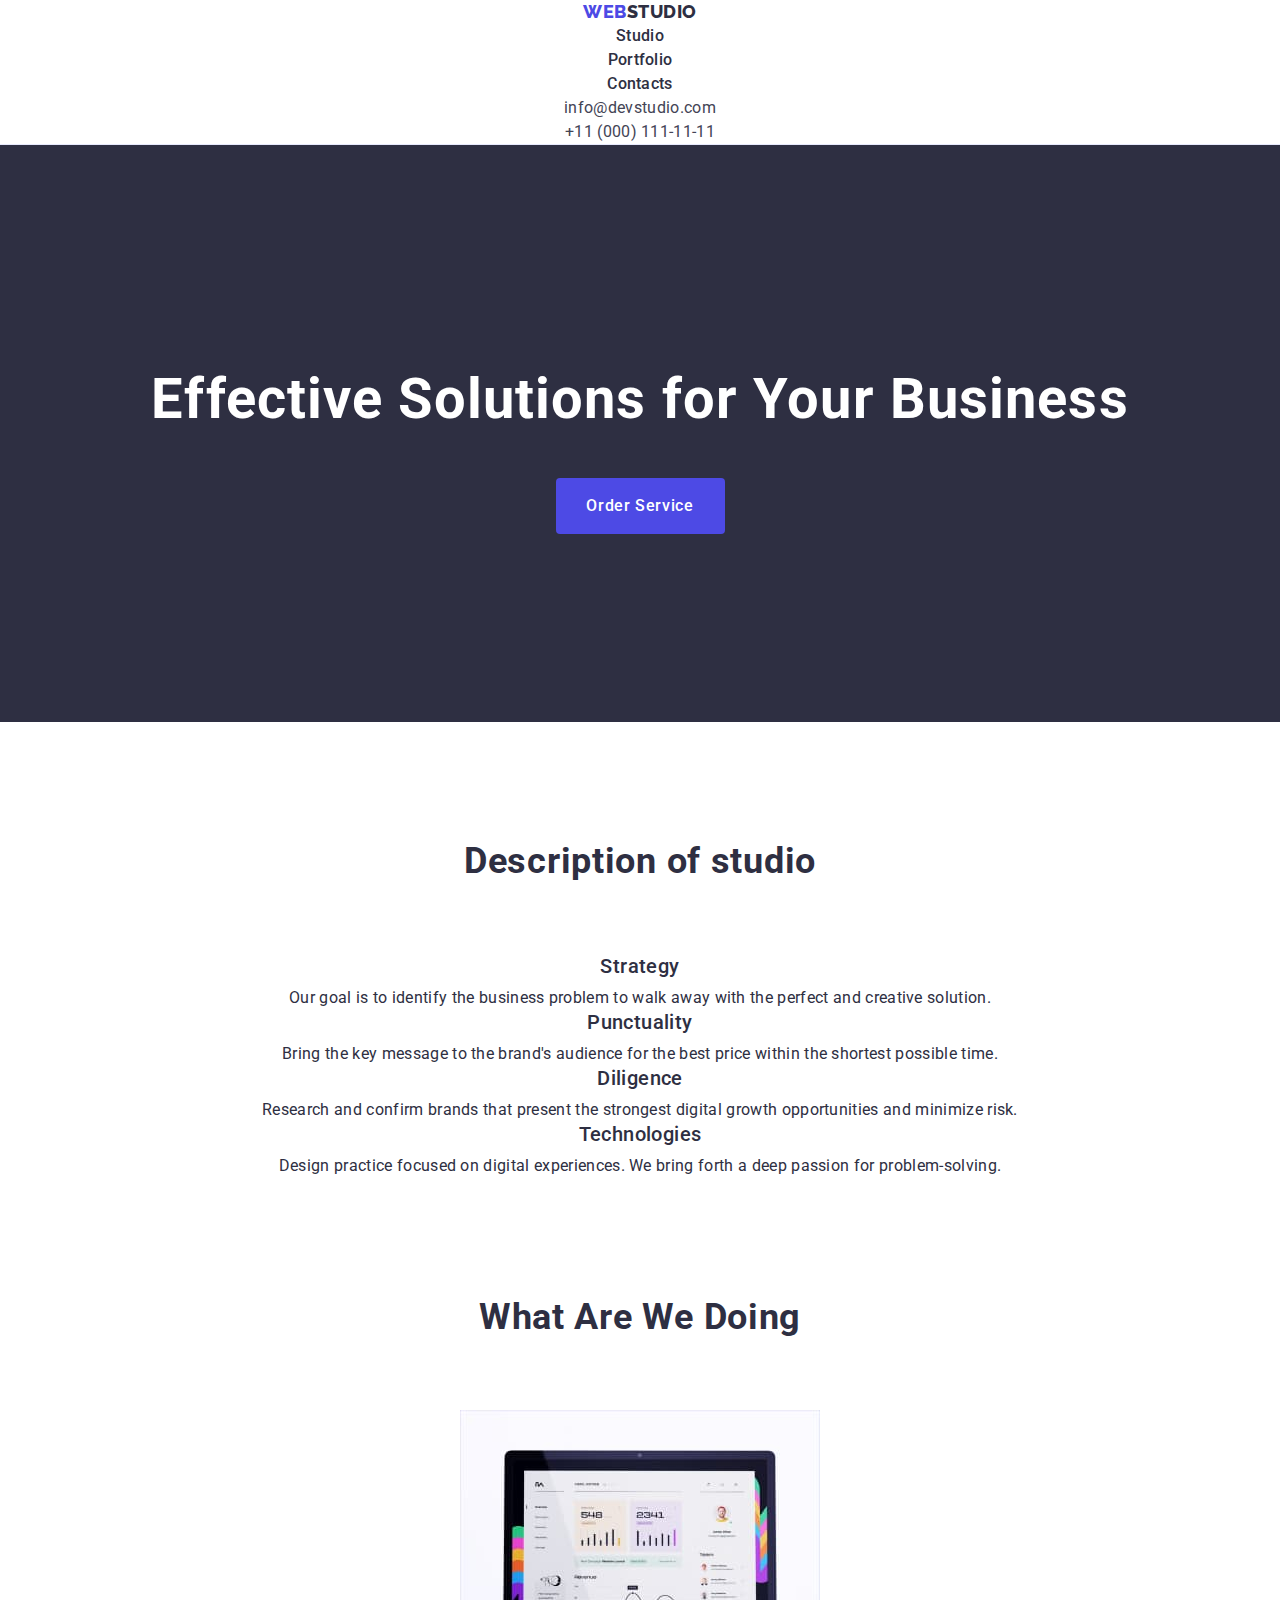
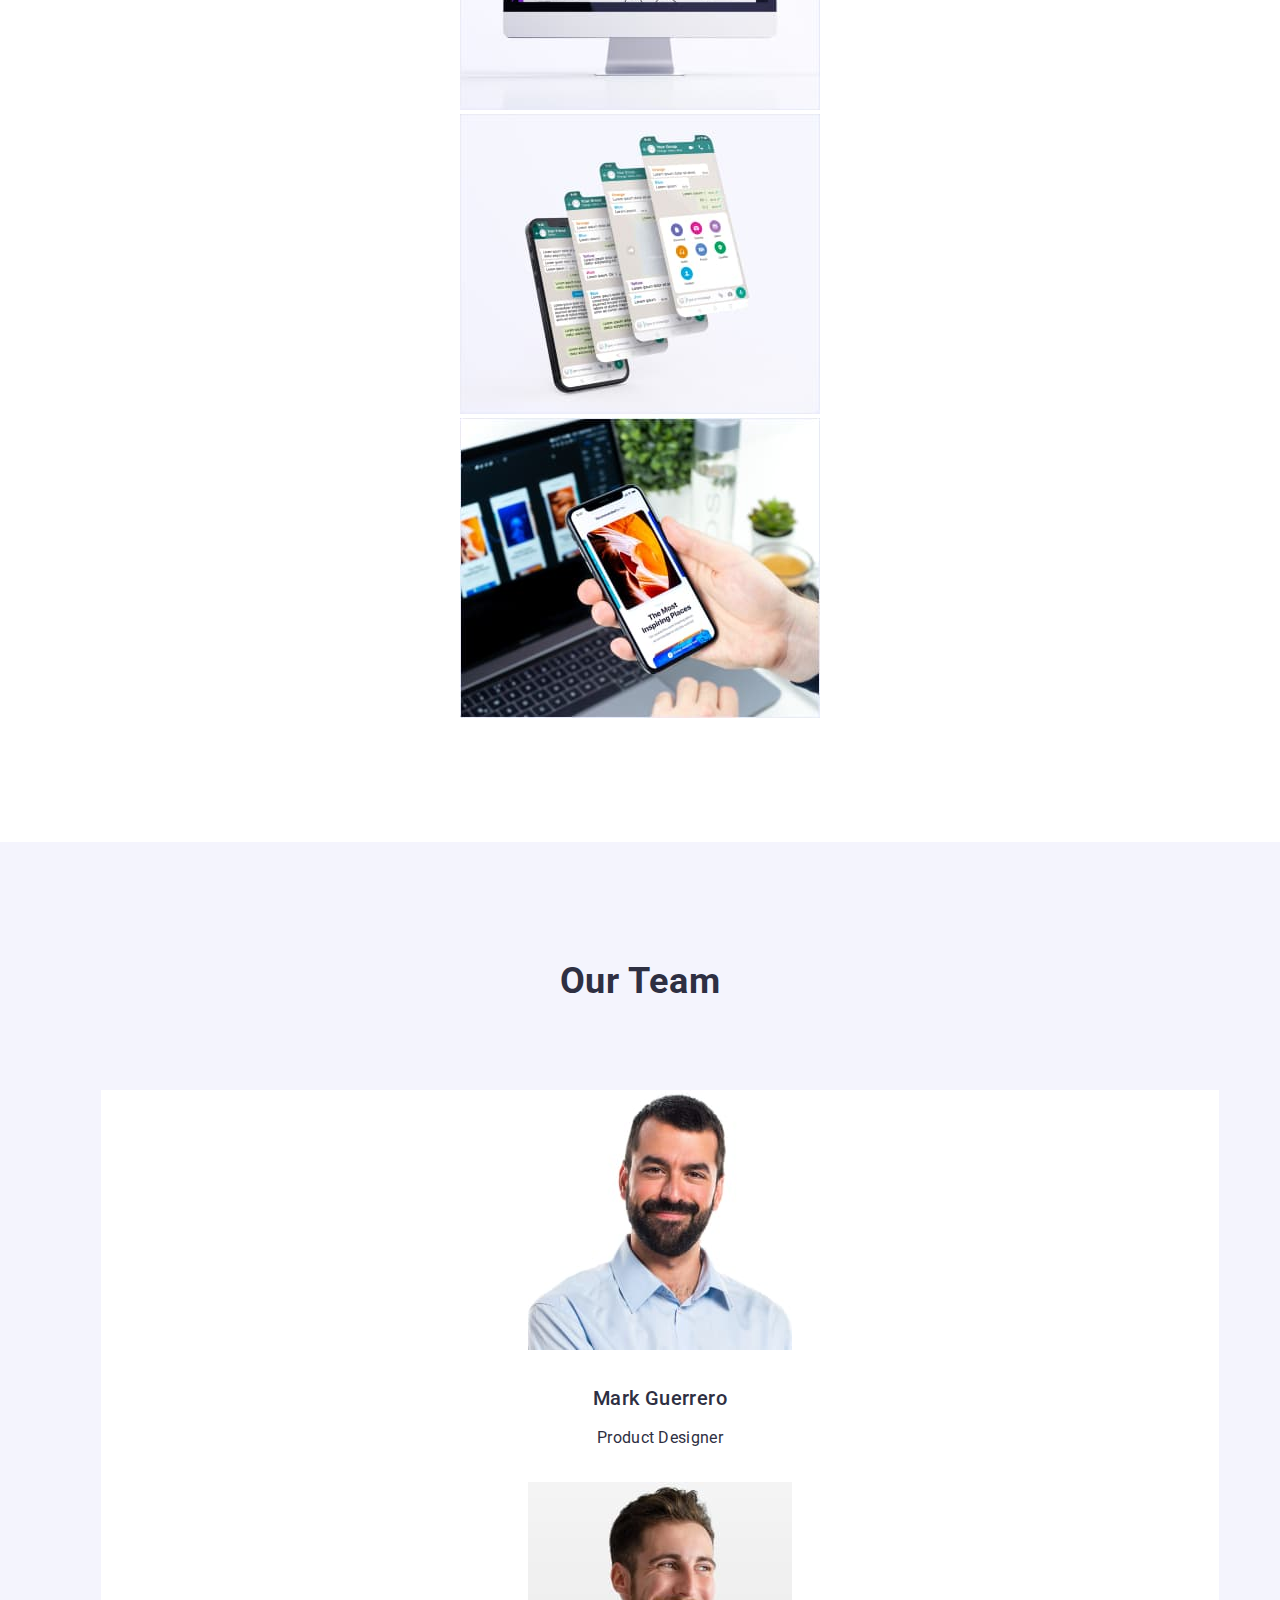
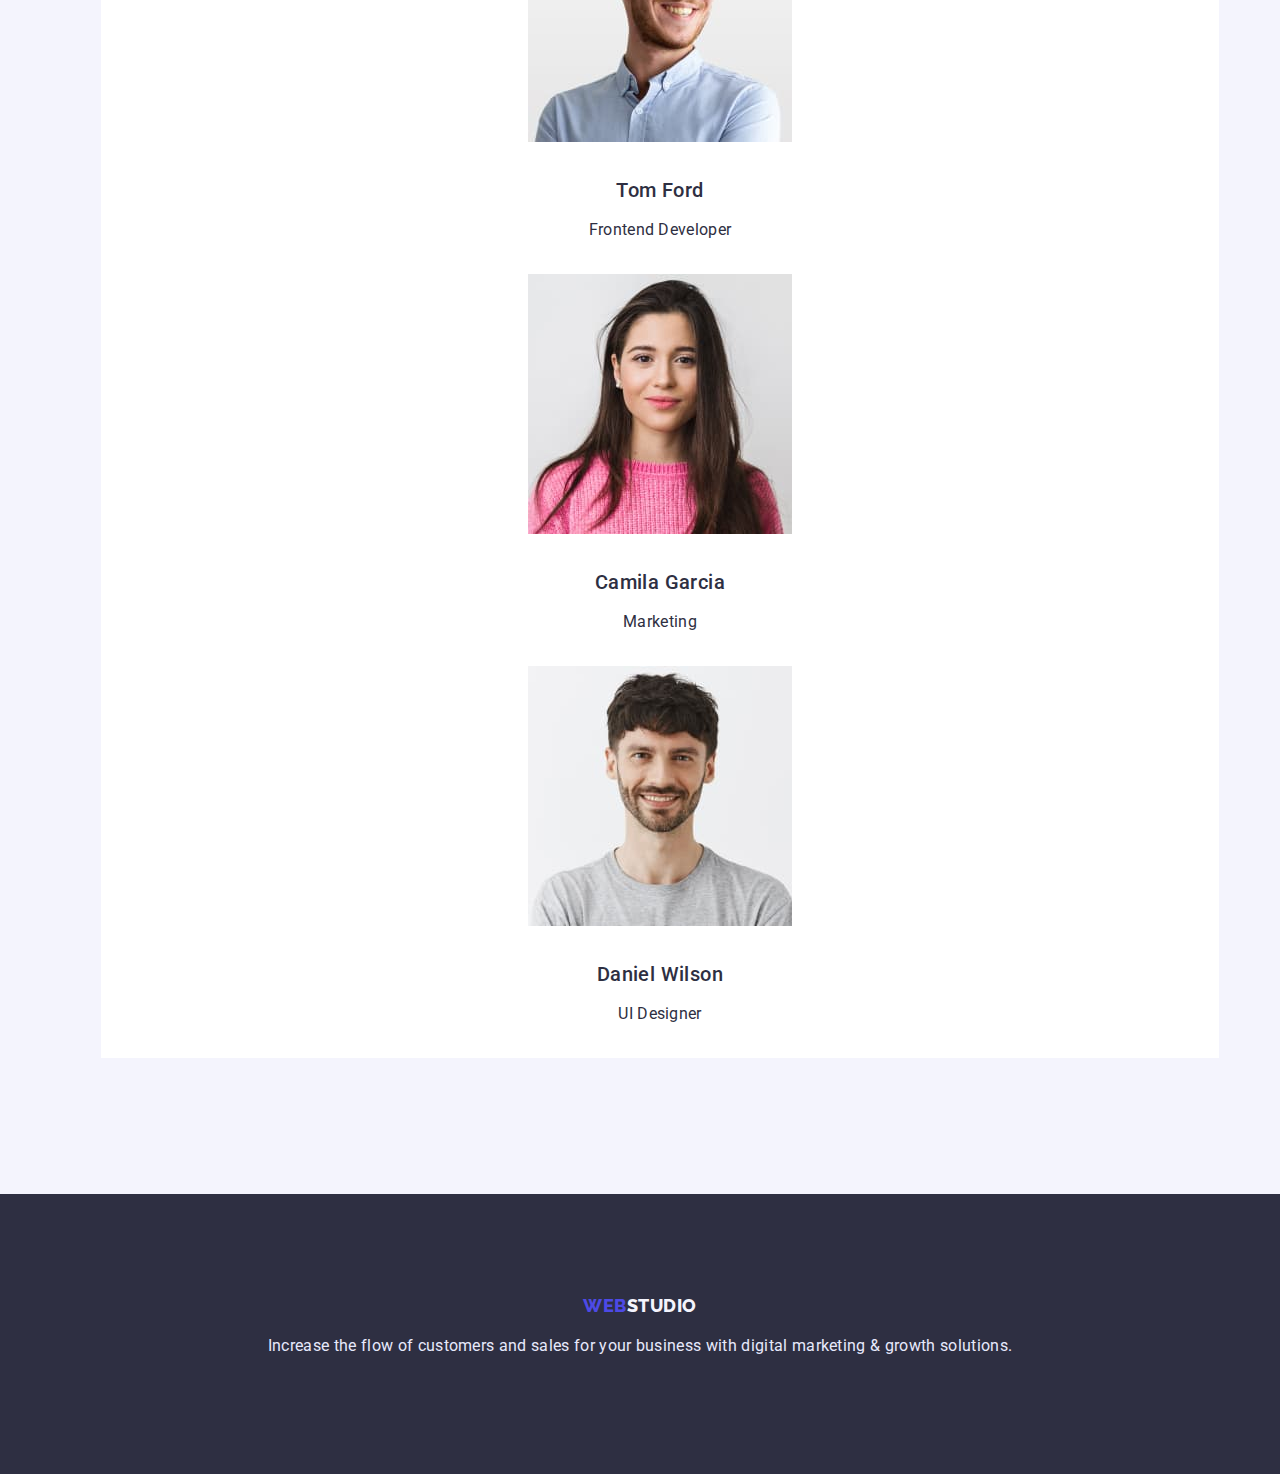
<file: index.html>
<!DOCTYPE html>
<html lang="en">

<head>
  <meta charset="UTF-8" />
  <meta http-equiv="X-UA-Compatible" content="IE=edge" />
  <meta name="viewport" content="width=device-width, initial-scale=1.0" />
  <title>Document</title>
  <link rel="stylesheet" href="./css/styles.css" />
  <link rel="preconnect" href="https://fonts.googleapis.com" />
  <link rel="preconnect" href="https://fonts.gstatic.com" crossorigin />
  <link href="https://fonts.googleapis.com/css2?family=Raleway:wght@800&family=Roboto:wght@400;500;700&display=swap"
    rel="stylesheet" />
</head>

<body>
  <!-- Header -->
  <header class="header">
    <div class="container">
      <nav>
        <a href="./index.html" class="logo-web link">WEB<span class="head-studio">STUDIO</span>
        </a>
        <ul class="site-nav list">
          <li><a href="./index.html" class="anchors link">Studio</a></li>
          <li>
            <a href="./portfolio.html" class="anchors link">Portfolio</a>
          </li>
          <li>
            <a href="" class="anchors link">Contacts</a>
          </li>
        </ul>
      </nav>
      <ul class="head-content list">
        <li>
          <a href="mailto:info@devstudio.com" class="relations link">info@devstudio.com</a>
        </li>
        <li>
          <a href="tel:+110001111111" class="relations link">+11 (000) 111-11-11</a>
        </li>
      </ul>
    </div>
  </header>

  <!-- Main content -->
  <main>
    <!-- Hero-->
    <section class="hero">
      <h1 class="hero-title container">Effective Solutions for Your Business</h1>
      <button type="button" class="btn btn-hero">Order Service</button>
    </section>

    <!-- Studio / Description of studio -->
    <section class="section container">
      <h2 class="section-title">Description of studio</h2>
      <ul class="list">
        <li class="list">
          <h3 class="desc-title">Strategy</h3>
          <p class="desc-text">
            Our goal is to identify the business problem to walk away with the
            perfect and creative solution.
          </p>
        </li>
        <li class="list">
          <h3 class="desc-title">Punctuality</h3>
          <p class="desc-text">
            Bring the key message to the brand's audience for the best price
            within the shortest possible time.
          </p>
        </li>
        <li class="list">
          <h3 class="desc-title">Diligence</h3>
          <p class="desc-text">
            Research and confirm brands that present the strongest digital
            growth opportunities and minimize risk.
          </p>
        </li>
        <li class="list">
          <h3 class="desc-title">Technologies</h3>
          <p class="desc-text">
            Design practice focused on digital experiences. We bring forth a
            deep passion for problem-solving.
          </p>
        </li>
      </ul>
    </section>

    <!-- Portfolio / Description of the works of the studio -->
    <section class="section container">
      <h2 class="section-title">What Are We Doing</h2>
      <ul class="list">
        <li class="list">
          <img src="./images/work-01.jpg" alt="A monitor that shows a site made by the studio." width="360" />
        </li>
        <li class="list">
          <img src="./images/work-02.jpg" alt="The phone on which the application made by the studio is shown."
            width="360" />
        </li>
        <li class="list">
          <img src="./images/work-03.jpg" alt="In the foreground is a phone showing a website made
            by the studio, in the background is a computer screen with an image
            of the Figma workspace." width="360" />
        </li>
      </ul>
    </section>

    <!-- Contacts / Main team of studio -->
    <section class="section-team">
      <div class="container">
        <h2 class="section-title team">Our Team</h2>
        <ul>
          <li class="list team">
            <img src="./images/team-01.jpg" alt="Man in a blue shirt smiling in the camera." width="264" />
            <h3 class="team-title">Mark Guerrero</h3>
            <p class="team-text">Product Designer</p>
          </li>
          <li class="list team">
            <img src="./images/team-02.jpg" alt="Man in a blue shirt smiling looking to the side." width="264" />
            <h3 class="team-title">Tom Ford</h3>
            <p class="team-text">Frontend Developer</p>
          </li>
          <li class="list team">
            <img src="./images/team-03.jpg" alt="A girl in a blue sweater smiling in the camera." width="264" />
            <h3 class="team-title">Camila Garcia</h3>
            <p class="team-text">Marketing</p>
          </li>
          <li class="list team">
            <img src="./images/team-04.jpg" alt="Man in a gray t-shirt smililng in the camera." width="264" />
            <h3 class="team-title">Daniel Wilson</h3>
            <p class="team-text">UI Designer</p>
          </li>
        </ul>
      </div>
    </section>
  </main>
  <!-- Footer -->
  <footer class="footer">
    <div class="container">
      <a href="./index.html" class="logo-web link">WEB<span class="footer-studio">STUDIO</span></a>
      <p class="footer-text">
        Increase the flow of customers and sales for your business with digital
        marketing & growth solutions.
      </p>
    </div>
  </footer>
</body>

</html>
</file>
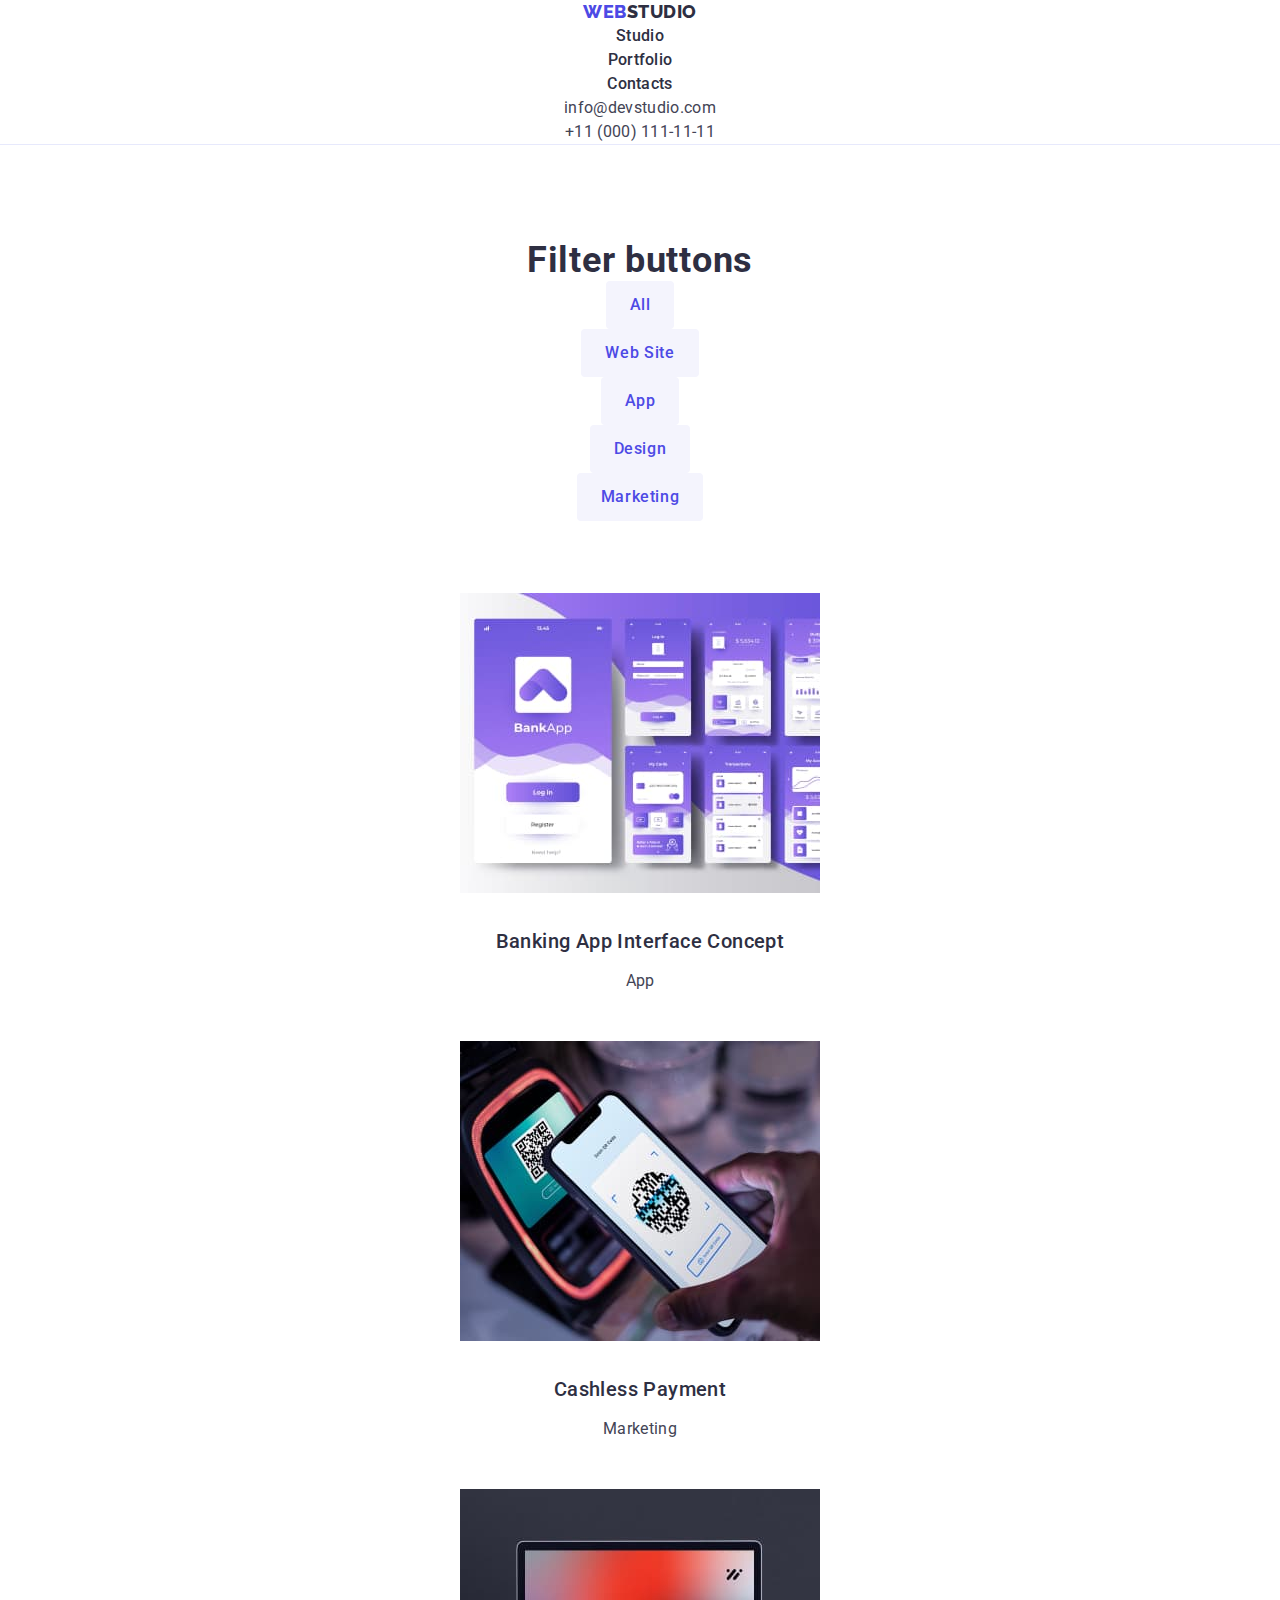
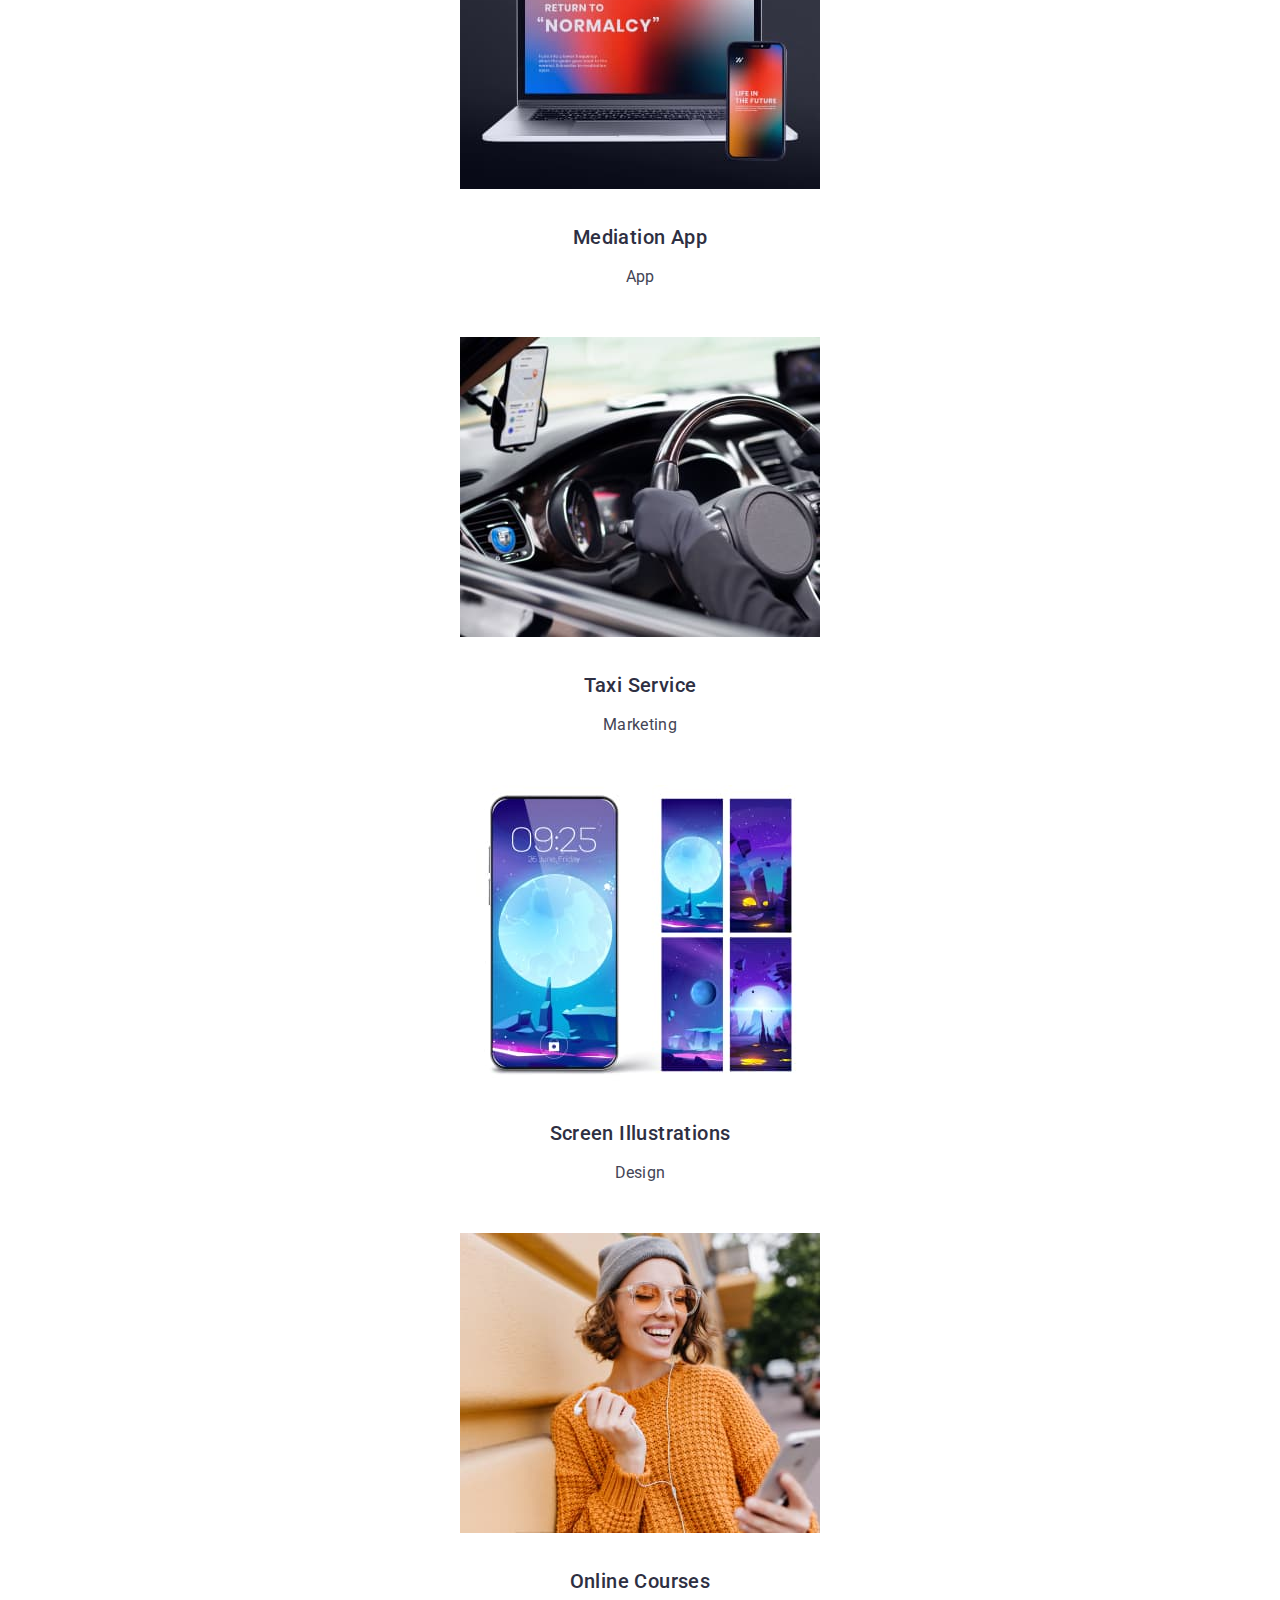
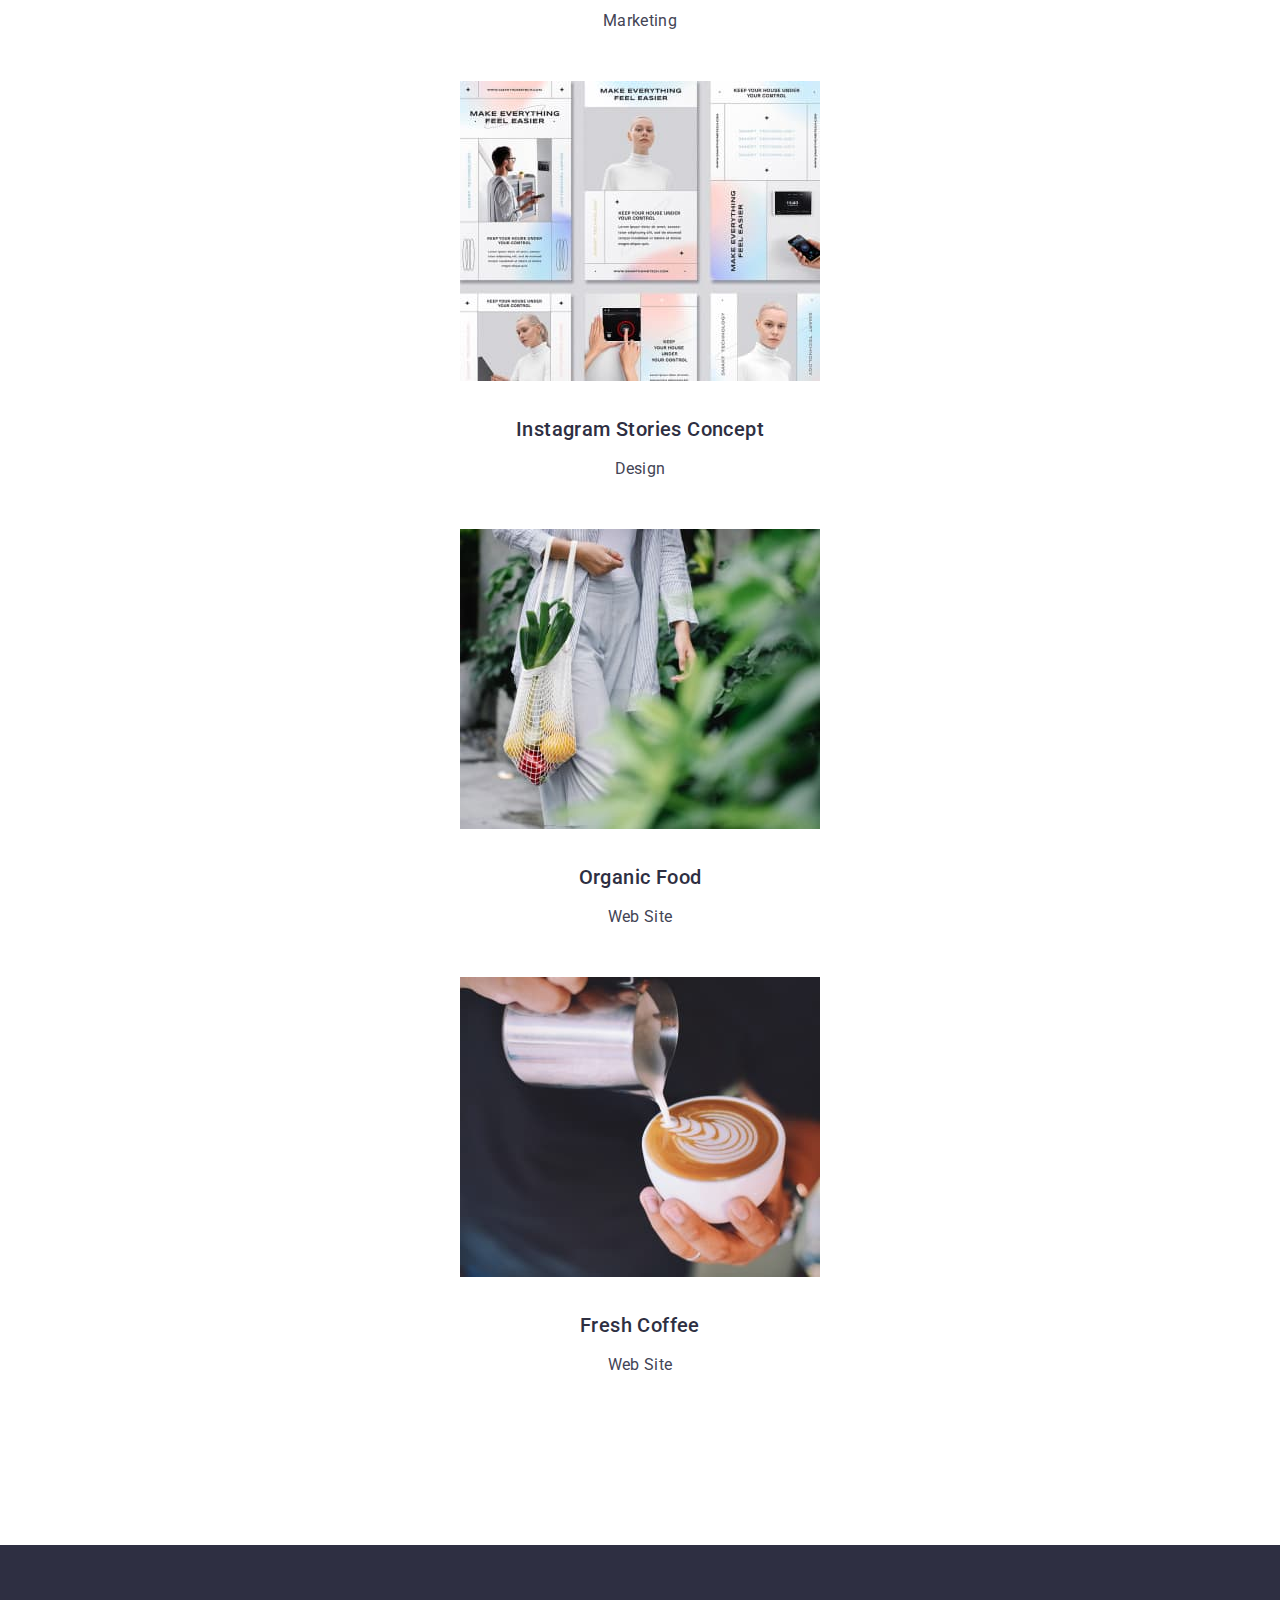
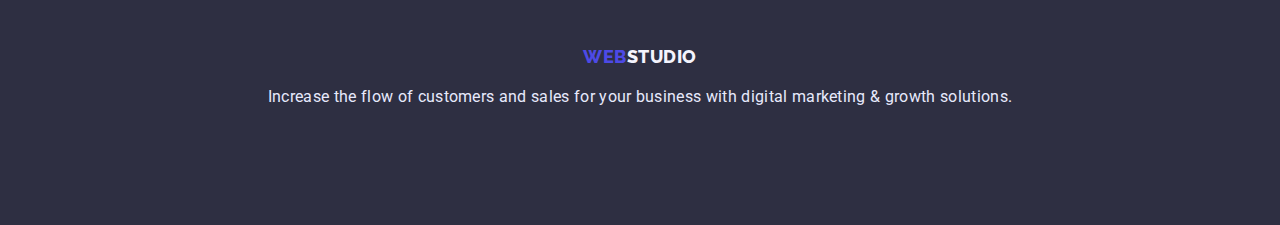
<file: portfolio.html>
<!DOCTYPE html>
<html lang="en">

<head>
  <meta charset="UTF-8" />
  <meta http-equiv="X-UA-Compatible" content="IE=edge" />
  <meta name="viewport" content="width=device-width, initial-scale=1.0" />
  <title>Document</title>
  <link rel="stylesheet" href="./css/styles.css" />
  <link rel="preconnect" href="https://fonts.googleapis.com" />
  <link rel="preconnect" href="https://fonts.gstatic.com" crossorigin />
  <link href="https://fonts.googleapis.com/css2?family=Raleway:wght@800&family=Roboto:wght@400;500;700&display=swap"
    rel="stylesheet" />
</head>

<body>
  <!-- Header -->
  <header class="header">
    <div class="container">
      <nav>
        <a href="./index.html" class="logo-web link">WEB<span class="head-studio">STUDIO</span>
        </a>
        <ul class="site-nav list">
          <li><a href="./index.html" class="anchors link">Studio</a></li>
          <li>
            <a href="./portfolio.html" class="anchors link">Portfolio</a>
          </li>
          <li>
            <a href="" class="anchors link">Contacts</a>
          </li>
        </ul>
      </nav>
      <ul class="head-content list">
        <li>
          <a href="mailto:info@devstudio.com" class="relations link">info@devstudio.com</a>
        </li>
        <li>
          <a href="tel:+110001111111" class="relations link">+11 (000) 111-11-11</a>
        </li>
      </ul>
    </div>
  </header>

  <!-- Main content -->
  <main>
    <section class="section container">
      <h1 class="section-title prt">Filter buttons</h1>
      <ul class="btn-prt list">
        <li><button type="button" class="btn btn-filters">All</button></li>
        <li>
          <button type="button" class="btn btn-filters">Web Site</button>
        </li>
        <li><button type="button" class="btn btn-filters">App</button></li>
        <li><button type="button" class="btn btn-filters">Design</button></li>
        <li>
          <button type="button" class="btn btn-filters">Marketing</button>
        </li>
      </ul>
      <ul class="list">
        <li class="filter app">
          <a href="" class="link"><img src="./images/prt-01.jpg"
              alt="Images of different pages of the banking application in blue tints." width="360" />
            <h2 class="prt-title">Banking App Interface Concept</h2>
            <p class="prt-text">App</p>
          </a>
        </li>
        <li class="filter marketing">
          <a href="" class="link"><img src="./images/prt-02.jpg"
              alt="A phone with a QR analyzer is applied to the terminal for payment with a QR code." width="360" />
            <h2 class="prt-title">Cashless Payment</h2>
            <p class="prt-text">Marketing</p>
          </a>
        </li>
        <li class="filter app">
          <a href="" class="link"><img src="./images/prt-03.jpg"
              alt="Pictured is a smartphone and a laptop with an application presentation." width="360" />
            <h2 class="prt-title">Mediation App</h2>
            <p class="prt-text">App</p>
          </a>
        </li>
        <li class="filter marketing">
          <a href="" class="link"><img src="./images/prt-04.jpg"
              alt="The hands of a taxi driver are shown on the steering wheel of a car, a phone with an application developed by WEBSTUDIO is fixed in front of him."
              width="360" />
            <h2 class="prt-title">Taxi Service</h2>
            <p class="prt-text">Marketing</p>
          </a>
        </li>
        <li class="filter design">
          <a href="" class="link"><img src="./images/prt-05.jpg"
              alt="Pictured is a phone with different kinds of wallpapers in the app." width="360" />
            <h2 class="prt-title">Screen Illustrations</h2>
            <p class="prt-text">Design</p>
          </a>
        </li>
        <li class="filter marketing">
          <a href="" class="link"><img src="./images/prt-06.jpg"
              alt="A cute girl in a gray hat and orange sweater holds an earphone in her hand and smiles while looking at the phone screen."
              width="360" />
            <h2 class="prt-title">Online Courses</h2>
            <p class="prt-text">Marketing</p>
          </a>
        </li>
        <li class="filter design">
          <a href="" class="link"><img src="./images/prt-07.jpg" alt="Various concepts for Instagram stories."
              width="360" />
            <h2 class="prt-title">Instagram Stories Concept</h2>
            <p class="prt-text">Design</p>
          </a>
        </li>
        <li class="filter web-site">
          <a href="" class="link"><img src="./images/prt-08.jpg"
              alt="The legs of a girl dressed in white can be seen carrying a mesh bag of fruit." width="360" />
            <h2 class="prt-title">Organic Food</h2>
            <p class="prt-text">Web Site</p>
          </a>
        </li>
        <li class="filter web-site">
          <a href="" class="link"><img src="./images/prt-09.jpg"
              alt="A close-up shows a cup of coffee in which the bartender makes a pattern with milk." width="360" />
            <h2 class="prt-title">Fresh Coffee</h2>
            <p class="prt-text">Web Site</p>
          </a>
        </li>
      </ul>
    </section>
  </main>

  <!-- Footer -->
  <footer class="footer">
    <div class="container">
      <a href="./index.html" class="logo-web link">WEB<span class="footer-studio">STUDIO</span></a>
      <p class="footer-text">
        Increase the flow of customers and sales for your business with digital
        marketing & growth solutions.
      </p>
    </div>
  </footer>
</body>

</html>
</file>
<file: css/styles.css>
:root {
    --primary-brand-color: #4D4AE5;
    --secondary-brand-color: #404BBF;
    --dark-color: #2E2F42;
    --success-color: #31D0AA;
    --text-color: #434455;
    --subtle-text: #8E8F99;
    --white-color: #fff;
    --accent-color: #E7E9FC;
    --light-color: #F4F4FD;
}



body {
    color: var(--primary-brand-color);
    font-family: 'Roboto', sans-serif;
    margin: 0;
    padding: 0;    
}

.list {
    list-style: none;
    margin: 0;
    padding: 0;
}

.link {
    text-decoration: none;
}

/* HEADER */

.header {
    background-color: var(--white-color);
    border-bottom: 1px solid var(--accent-color);
}

.container {
    margin-left: auto;
    margin-right: auto;
    width: 1158px;
    text-align: center;
}

.logo-web,
.head-studio {
    font-family: 'Raleway';
    font-weight: 800;
    font-size: 18px;
    line-height: 1.33;
    letter-spacing: 0.03em;
}

.head-content .link {
    color: var(--text-color);
}

.head-studio,
.site-nav .link {
    color: var(--dark-color);
}

.logo-web {
    color: var(--primary-brand-color);
}

.anchors {
    font-weight: 500;
    font-size: 16px;
    line-height: 1.5;
    letter-spacing: 0.02em;
}

.relations {
    font-weight: 400;
    font-size: 16px;
    line-height: 1.5;
    letter-spacing: 0.02em;
}

.anchors:hover,
.anchors:focus {
    color: var(--primary-brand-color);
}

.relations:hover,
.relations:focus {
    color: var(--primary-brand-color);
}

/* index.hmtl */
/* HERO */

.hero {
    background-color: var(--dark-color);
    padding-top: 188px;
    padding-bottom: 188px;
    margin-bottom: 120px;
    text-align: center;
}

.hero-title {
    color: var(--white-color);
    font-weight: 700;
    font-size: 56px;
    line-height: 1.07;
    letter-spacing: 0.02em;
    text-align: center;

    margin-bottom: 48px;
}

.btn {
    cursor: pointer;
    border: none;
}

.btn-hero {
    border-radius: 4px;
    min-width: 169px;
    min-height: 56px;

    background-color: var(--primary-brand-color);
    color: var(--white-color);
    font-family: 'Roboto';
    font-weight: 500;
    font-size: 16px;
    line-height: 1.5;
    letter-spacing: 0.04em;
}

.btn-hero:hover,
.btn-hero:focus {
    background-color: var(--secondary-brand-color);
    color: var(--white-color);
    font-family: 'Roboto';
    font-weight: 500;
    font-size: 16px;
    line-height: 1.5;
    letter-spacing: 0.04em;
}

/* MAIN CONTENT*/


.section.container {
    padding-bottom: 120px;

}

.section-title {
    color: var(--dark-color);
    font-weight: 700;
    font-size: 36px;
    line-height: 1.11;
    letter-spacing: 0.02em;
    padding-bottom: 72px;
    margin: 0;
}

.list.team {
    background-color: var(--white-color);
}

.desc-title,
.team-title {
    color: var(--dark-color);
    font-weight: 500;
    font-size: 20px;
    line-height: 1.2;
    letter-spacing: 0.02em;
    padding-bottom: 8px;
    margin: 0;
}

.desc-text,
.team-text {
    color: var(--dark-color);
    font-weight: 400;
    font-size: 16px;
    line-height: 1.5;
    letter-spacing: 0.02em;
    padding: 0;
    margin: 0;
}

/* Contacts / Main team of studio */

.container .section-title.team {
    padding-top: 120px;
}

.section-team {
    background-color: var(--light-color);
    padding-bottom: 120px;
}

.team-title {
    margin-top: 32px;
    margin-bottom: 8px;
}

.team-text {
    padding-bottom: 32px;
}




/* portfolio.css */
/* MAIN CONTENT */

.section-title.prt {
    padding: 0;
    margin: 0;
    margin-top: 96px;
}

.btn-filters {
    background-color: var(--light-color);
    color: var(--primary-brand-color);
    font-family: 'Roboto';
    font-weight: 500;
    font-size: 16px;
    line-height: 1.5;
    letter-spacing: 0.04em;

    border-radius: 4px;
    min-height: 48px;
    padding: 12px 24px;
}

.btn-filters:hover,
.btn-filters:focus {
    background-color: var(--primary-brand-color);
    color: var(--white-color);
}

.btn-prt {
    padding: 0;
    margin: 0;
    margin-bottom: 72px;
}

.prt-title {
    color: var(--dark-color);
    font-weight: 500;
    font-size: 20px;
    line-height: 1.2;
    letter-spacing: 0.02em;

    margin-top: 32px;
    margin-bottom: 8px;
}

.prt-text {
    color: var(--text-color);
    font-weight: 400;
    font-size: 16px;
    line-height: 1.5;
    letter-spacing: 0.02em;

    padding-bottom: 32px;
}

/* FOOTER */

.footer {
    background-color: var(--dark-color);
}

.footer-studio {
    color: var(--light-color);
    font-family: 'Raleway';
    font-weight: 800;
    font-size: 18px;
    line-height: 1.16;
    letter-spacing: 0.03em;
}

.footer-text {
    color: var(--accent-color);
    font-weight: 400;
    font-size: 16px;
    line-height: 1.5;
    letter-spacing: 0.02em;
}

.footer .container {
    padding-top: 100px;
    padding-bottom: 100px;
}
</file>
